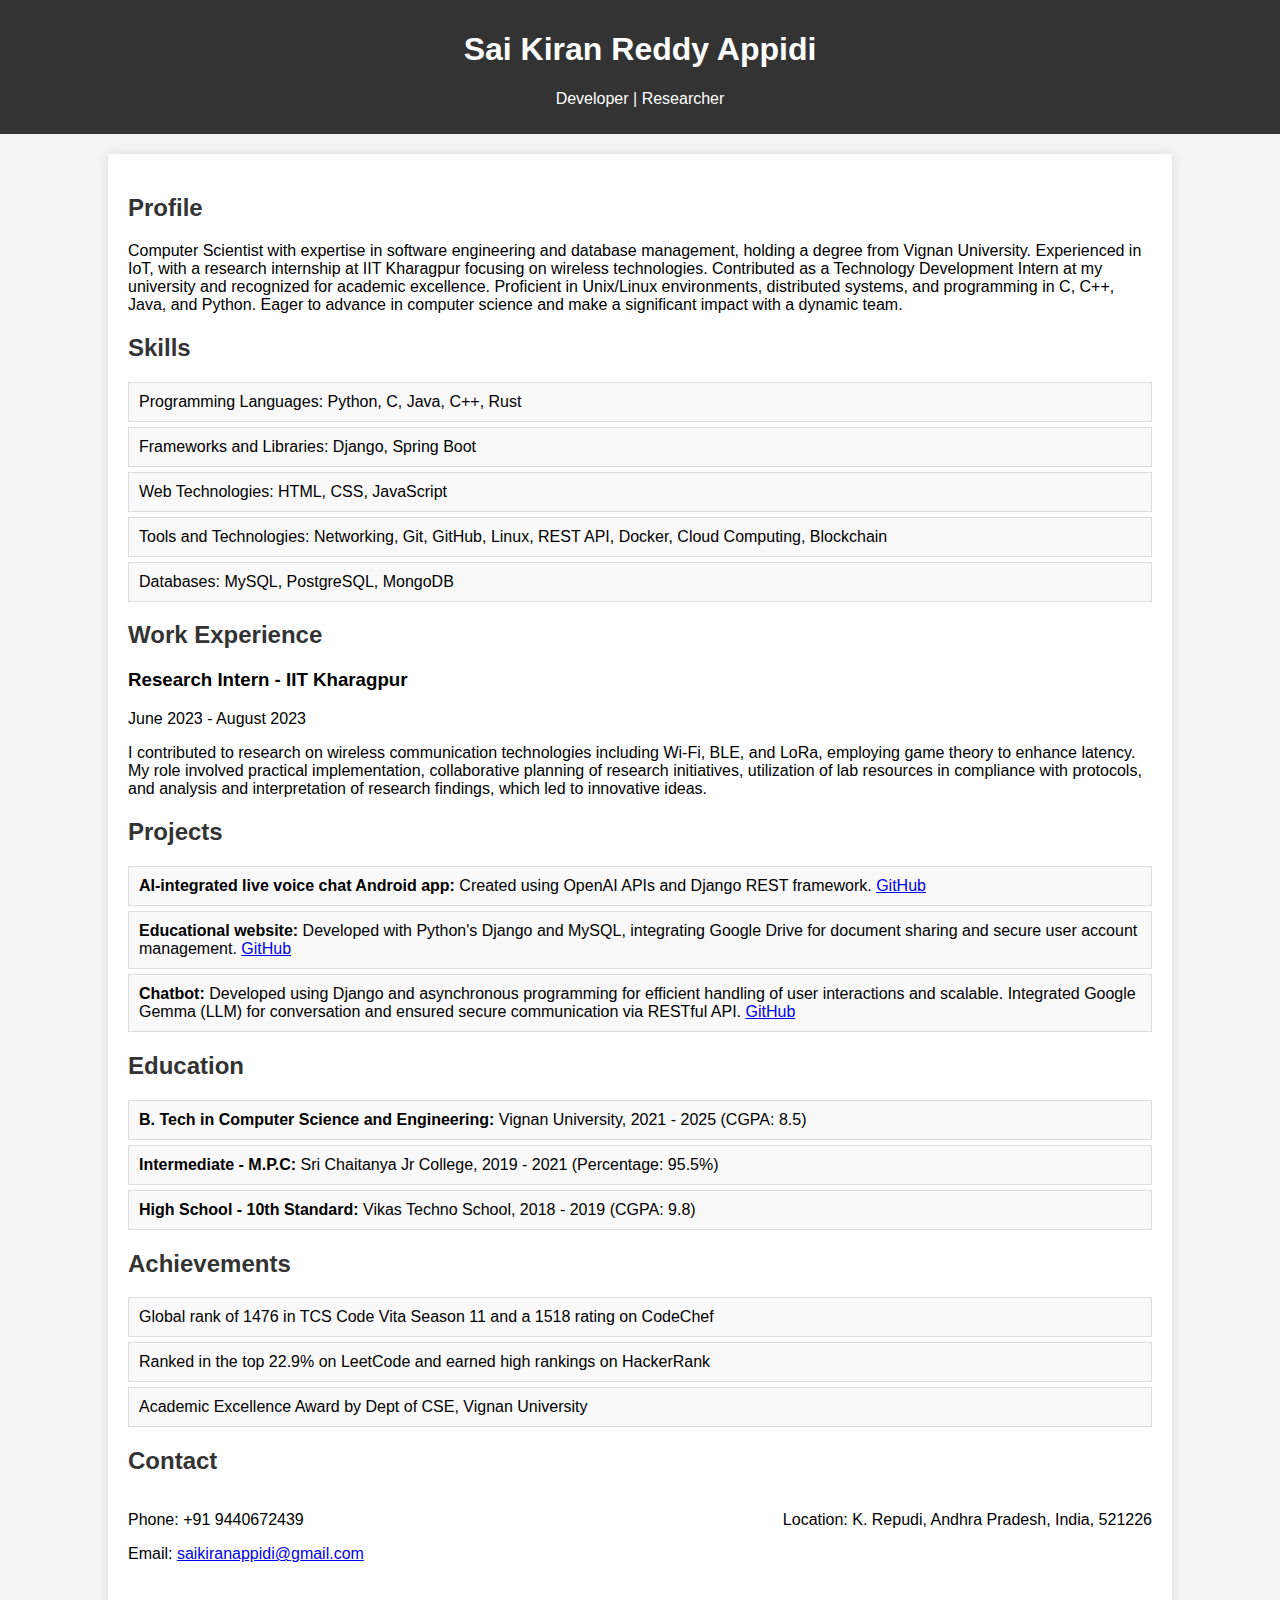
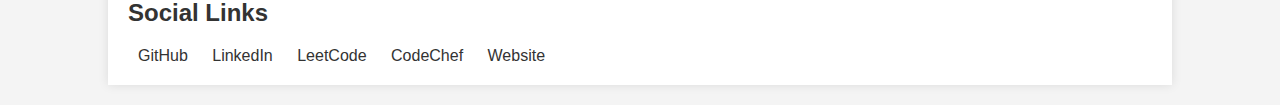
<file: new.html>
<!DOCTYPE html>
<html lang="en">
<head>
    <meta charset="UTF-8">
    <meta name="viewport" content="width=device-width, initial-scale=1.0">
    <title>Sai Kiran Reddy Appidi - Personal Webpage</title>
    <style>
        body {
            font-family: Arial, sans-serif;
            margin: 0;
            padding: 0;
            background-color: #f4f4f4;
        }
        header {
            background-color: #333;
            color: #fff;
            padding: 10px 0;
            text-align: center;
        }
        .container {
            width: 80%;
            margin: 20px auto;
            padding: 20px;
            background-color: #fff;
            box-shadow: 0 0 10px rgba(0, 0, 0, 0.1);
        }
        h1, h2 {
            color: #333;
        }
        ul {
            list-style-type: none;
            padding: 0;
        }
        ul li {
            background: #f9f9f9;
            margin: 5px 0;
            padding: 10px;
            border: 1px solid #ddd;
        }
        .contact-info {
            display: flex;
            justify-content: space-between;
        }
        .social-links a {
            text-decoration: none;
            color: #333;
            margin: 0 10px;
        }
        .social-links a:hover {
            text-decoration: underline;
        }
    </style>
</head>
<body>
    <header>
        <h1 style="color:white">Sai Kiran Reddy Appidi</h1>
        <p>Developer | Researcher</p>
    </header>
    <div class="container">
        <section>
            <h2>Profile</h2>
            <p>Computer Scientist with expertise in software engineering and database management, holding a degree from Vignan University. Experienced in IoT, with a research internship at IIT Kharagpur focusing on wireless technologies. Contributed as a Technology Development Intern at my university and recognized for academic excellence. Proficient in Unix/Linux environments, distributed systems, and programming in C, C++, Java, and Python. Eager to advance in computer science and make a significant impact with a dynamic team.</p>
        </section>
        <section>
            <h2>Skills</h2>
            <ul>
                <li>Programming Languages: Python, C, Java, C++, Rust</li>
                <li>Frameworks and Libraries: Django, Spring Boot</li>
                <li>Web Technologies: HTML, CSS, JavaScript</li>
                <li>Tools and Technologies: Networking, Git, GitHub, Linux, REST API, Docker, Cloud Computing, Blockchain</li>
                <li>Databases: MySQL, PostgreSQL, MongoDB</li>
            </ul>
        </section>
        <section>
            <h2>Work Experience</h2>
            <h3>Research Intern - IIT Kharagpur</h3>
            <p>June 2023 - August 2023</p>
            <p>I contributed to research on wireless communication technologies including Wi-Fi, BLE, and LoRa, employing game theory to enhance latency. My role involved practical implementation, collaborative planning of research initiatives, utilization of lab resources in compliance with protocols, and analysis and interpretation of research findings, which led to innovative ideas.</p>
        </section>
        <section>
            <h2>Projects</h2>
            <ul>
                <li><strong>AI-integrated live voice chat Android app:</strong> Created using OpenAI APIs and Django REST framework. <a href="https://github.com/saikiranreddyappidi/Calculator">GitHub</a></li>
                <li><strong>Educational website:</strong> Developed with Python's Django and MySQL, integrating Google Drive for document sharing and secure user account management. <a href="https://github.com/saikiranreddyappidi/WebProject">GitHub</a></li>
                <li><strong>Chatbot:</strong> Developed using Django and asynchronous programming for efficient handling of user interactions and scalable. Integrated Google Gemma (LLM) for conversation and ensured secure communication via RESTful API. <a href="https://github.com/saikiranreddyappidi/InferenceAPI">GitHub</a></li>
            </ul>
        </section>
        <section>
            <h2>Education</h2>
            <ul>
                <li><strong>B. Tech in Computer Science and Engineering:</strong> Vignan University, 2021 - 2025 (CGPA: 8.5)</li>
                <li><strong>Intermediate - M.P.C:</strong> Sri Chaitanya Jr College, 2019 - 2021 (Percentage: 95.5%)</li>
                <li><strong>High School - 10th Standard:</strong> Vikas Techno School, 2018 - 2019 (CGPA: 9.8)</li>
            </ul>
        </section>
        <section>
            <h2>Achievements</h2>
            <ul>
                <li>Global rank of 1476 in TCS Code Vita Season 11 and a 1518 rating on CodeChef</li>
                <li>Ranked in the top 22.9% on LeetCode and earned high rankings on HackerRank</li>
                <li>Academic Excellence Award by Dept of CSE, Vignan University</li>
            </ul>
        </section>
        <section>
            <h2>Contact</h2>
            <div class="contact-info">
                <div>
                    <p>Phone: +91 9440672439</p>
                    <p>Email: <a href="mailto:saikiranappidi@gmail.com">saikiranappidi@gmail.com</a></p>
                </div>
                <div>
                    <p>Location: K. Repudi, Andhra Pradesh, India, 521226</p>
                </div>
            </div>
        </section>
        <section>
            <h2>Social Links</h2>
            <div class="social-links">
                <a href="https://github.com/saikiranreddyappidi">GitHub</a>
                <a href="https://www.linkedin.com/in/saikiranreddyappidi/">LinkedIn</a>
                <a href="https://leetcode.com/saikiranreddyappidi/">LeetCode</a>
                <a href="https://www.codechef.com/users/saikiranreddya">CodeChef</a>
                <a href="https://saikiranappidi.tech/">Website</a>
            </div>
        </section>
    </div>
</body>
</html>
</file>
